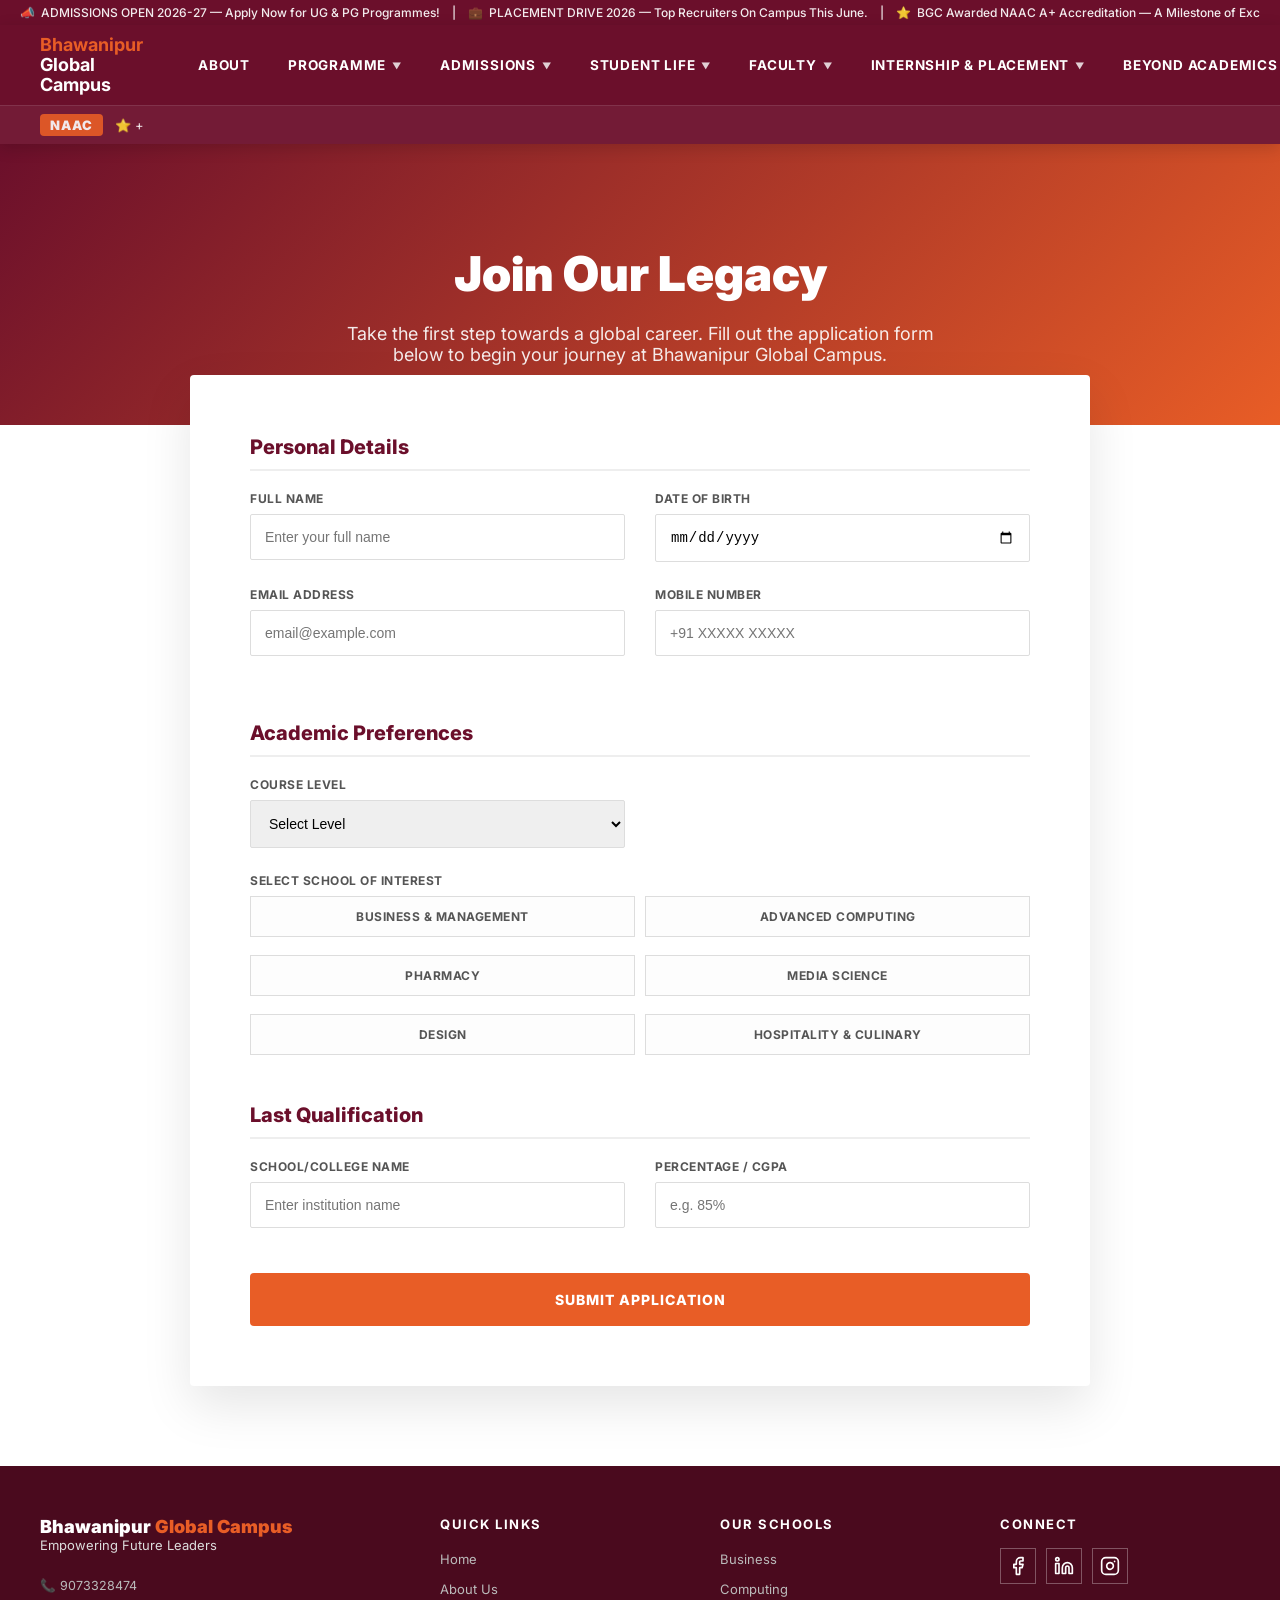
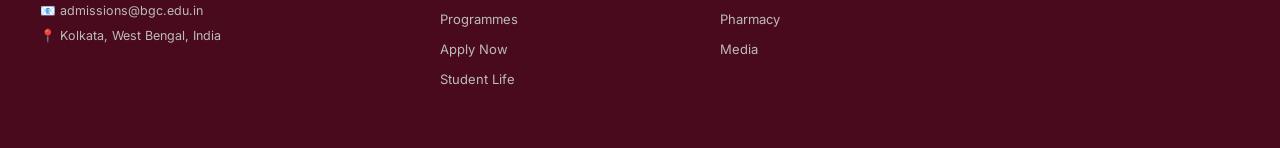
<file: apply.html>
<!DOCTYPE html>
<html lang="en">
<head>
  <meta charset="UTF-8">
  <meta name="viewport" content="width=device-width, initial-scale=1.0">
  <title>Apply Now | Bhawanipur Global Campus</title>
  <link rel="stylesheet" href="style.css">
  <link rel="preconnect" href="https://fonts.googleapis.com">
  <link rel="preconnect" href="https://fonts.gstatic.com" crossorigin>
  <link href="https://fonts.googleapis.com/css2?family=Inter:wght@400;500;600;700;800;900&display=swap" rel="stylesheet">
  
  <!-- Title Icon (Favicon) -->
  <link rel="icon" type="image/png" href="https://res.cloudinary.com/dhrjq4xgv/image/upload/v1777398471/image_ga0hpf.png" />
  
  <!-- Social Media Preview (Open Graph) -->
  <meta property="og:title" content="Bhawanipur Global Campus" />
  <meta property="og:image" content="https://res.cloudinary.com/dhrjq4xgv/image/upload/v1777398471/image_ga0hpf.png" />
  <meta property="og:type" content="website" />
  <style>
    .apply-hero {
      background: linear-gradient(135deg, var(--maroon) 0%, var(--orange) 100%);
      padding: 100px 40px 60px;
      text-align: center;
      color: #fff;
    }
    .apply-hero h1 { font-size: 48px; font-weight: 900; margin-bottom: 20px; }
    .apply-hero p { font-size: 18px; opacity: 0.9; max-width: 600px; margin: 0 auto; }

    .apply-container {
      max-width: 900px;
      margin: -50px auto 80px;
      background: #fff;
      padding: 60px;
      border-radius: 4px;
      box-shadow: 0 20px 50px rgba(0,0,0,0.1);
      position: relative;
      z-index: 10;
    }

    .form-group { margin-bottom: 25px; }
    .form-row { display: grid; grid-template-columns: 1fr 1fr; gap: 30px; }
    .form-group label { display: block; font-size: 12px; font-weight: 700; color: #555; text-transform: uppercase; margin-bottom: 8px; letter-spacing: 0.5px; }
    .form-group input, .form-group select, .form-group textarea {
      width: 100%;
      padding: 14px;
      border: 1px solid #ddd;
      border-radius: 2px;
      font-size: 14px;
      transition: border-color 0.2s;
    }
    .form-group input:focus { border-color: var(--orange); outline: none; }
    
    .submit-btn {
      width: 100%;
      padding: 18px;
      background: var(--orange);
      color: #fff;
      border: none;
      font-size: 14px;
      font-weight: 800;
      letter-spacing: 1px;
      cursor: pointer;
      transition: all 0.4s cubic-bezier(0.175, 0.885, 0.32, 1.275);
      margin-top: 20px;
      position: relative;
      overflow: hidden;
      border-radius: 4px;
    }

    /* Shimmer effect on the button */
    .submit-btn::after {
      content: '';
      position: absolute;
      top: -50%;
      left: -60%;
      width: 20%;
      height: 200%;
      background: rgba(255, 255, 255, 0.2);
      transform: rotate(30deg);
      transition: none;
    }
    .submit-btn:hover::after {
      left: 140%;
      transition: all 0.6s ease;
    }

    .submit-btn:hover {
      background: var(--orange-dark);
      transform: translateY(-3px) scale(1.02);
      box-shadow: 0 10px 20px rgba(232, 93, 38, 0.3);
    }
    .submit-btn:active {
      transform: translateY(0) scale(0.98);
    }

    /* Pulse animation when form is valid (if all required are filled) */
    #applicationForm:valid .submit-btn {
      animation: readyPulse 2s infinite;
    }

    @keyframes readyPulse {
      0% { box-shadow: 0 0 0 0 rgba(232, 93, 38, 0.4); }
      70% { box-shadow: 0 0 0 15px rgba(232, 93, 38, 0); }
      100% { box-shadow: 0 0 0 0 rgba(232, 93, 38, 0); }
    }

    .form-section-title { font-size: 20px; font-weight: 800; color: var(--maroon); margin: 40px 0 20px; border-bottom: 2px solid #eee; padding-bottom: 10px; }
    .form-section-title:first-child { margin-top: 0; }

    /* Submission Effect Styles */
    #form-submit-trigger { display: none; }
    
    .success-overlay {
      position: fixed;
      top: 0;
      left: 0;
      width: 100%;
      height: 100%;
      background: rgba(0, 0, 0, 0.9);
      backdrop-filter: blur(8px);
      z-index: 9999;
      display: none;
      align-items: center;
      justify-content: center;
      padding: 20px;
    }

    .success-modal {
      background: #fff;
      padding: 60px 40px;
      border-radius: 8px;
      text-align: center;
      max-width: 500px;
      width: 100%;
      box-shadow: 0 30px 60px rgba(0,0,0,0.5);
      transform: scale(0.8);
      opacity: 0;
      transition: all 0.5s cubic-bezier(0.175, 0.885, 0.32, 1.275);
    }

    .success-icon {
      width: 80px;
      height: 80px;
      background: #4bb543;
      color: #fff;
      border-radius: 50%;
      display: flex;
      align-items: center;
      justify-content: center;
      font-size: 40px;
      margin: 0 auto 30px;
      box-shadow: 0 10px 20px rgba(75, 181, 67, 0.3);
    }

    .success-modal h2 {
      font-size: 32px;
      font-weight: 900;
      color: var(--maroon);
      margin-bottom: 15px;
      text-transform: uppercase;
    }

    .success-modal p {
      color: #666;
      font-size: 16px;
      line-height: 1.6;
      margin-bottom: 30px;
    }

    .close-success {
      display: inline-block;
      padding: 15px 40px;
      background: var(--orange);
      color: #fff;
      text-decoration: none;
      font-weight: 800;
      border-radius: 4px;
      transition: all 0.3s;
    }

    .close-success:hover { background: var(--orange-dark); transform: translateY(-2px); }

    /* The Effect Trigger */
    #form-submit-trigger:checked ~ .success-overlay { display: flex; }
    #form-submit-trigger:checked ~ .success-overlay .success-modal { transform: scale(1); opacity: 1; }

    @media (max-width: 768px) {
      .form-row { grid-template-columns: 1fr; gap: 0; }
      .apply-container { padding: 30px; margin-top: -30px; }
      .success-modal { padding: 40px 20px; }
    }
  </style>
</head>
<body>

<!-- ===== TOP BAR ===== -->
<div class="top-bar">
  <div class="top-bar-marquee-wrap">
    <div class="top-bar-marquee">
      <span>
        &#128227;&nbsp; ADMISSIONS OPEN 2026-27 — Apply Now for UG & PG Programmes! 
        &nbsp;&nbsp;&nbsp;|&nbsp;&nbsp;&nbsp;
        &#128188;&nbsp; PLACEMENT DRIVE 2026 — Top Recruiters On Campus This June. 
        &nbsp;&nbsp;&nbsp;|&nbsp;&nbsp;&nbsp;
        &#11088;&nbsp; BGC Awarded NAAC A+ Accreditation — A Milestone of Excellence.
      </span>
    </div>
  </div>
</div>

<!-- ===== NAVBAR ===== -->
<header>
  <nav class="navbar">
    <div class="nav-logo">
      <a href="index.html" style="text-decoration:none;">
        <div class="brand-name"><span>Bhawanipur</span><br>Global Campus</div>
      </a>
    </div>
    <ul class="nav-links">
      <li><a href="about.html">ABOUT</a></li>
      <li>
        <a href="programme.html">PROGRAMME <span class="arrow">&#9660;</span></a>
        <div class="dropdown">
          <div class="dropdown-item has-sub">
            Course <span class="dl-arrow">&#8250;</span>
            <div class="dropdown-sub">
              <a href="programme.html">UG</a>
              <a href="programme.html">PG</a>
            </div>
          </div>
          <div class="dropdown-item has-sub">
            Schools <span class="dl-arrow">&#8250;</span>
            <div class="dropdown-sub wide-sub">
              <a href="programme.html">School of Business and Management</a>
              <a href="programme.html">School of Pharmacy</a>
              <a href="programme.html">School of Allied Health</a>
              <a href="programme.html">School of Media</a>
              <a href="programme.html">School of Design</a>
              <a href="programme.html">School of Hospitality</a>
              <a href="programme.html">School of Advanced Computing</a>
            </div>
          </div>
        </div>
      </li>
      <li><a href="admission.html">ADMISSIONS <span class="arrow">&#9660;</span></a></li>
      <li><a href="student-life.html">STUDENT LIFE <span class="arrow">&#9660;</span></a></li>
      <li><a href="faculty.html">FACULTY <span class="arrow">&#9660;</span></a></li>
      <li><a href="placement.html">INTERNSHIP &amp; PLACEMENT <span class="arrow">&#9660;</span></a></li>
      <li><a href="beyond-academics.html">BEYOND ACADEMICS <span class="arrow">&#9660;</span></a></li>
      <li><a href="apply.html" class="nav-apply">APPLY NOW</a></li>
    </ul>
  </nav>
  <div class="naac-bar">
    <span class="naac-badge">NAAC</span>
    <span>&#11088; +</span>
  </div>
</header>

<section class="apply-hero">
  <h1>Join Our Legacy</h1>
  <p>Take the first step towards a global career. Fill out the application form below to begin your journey at Bhawanipur Global Campus.</p>
</section>

<div class="apply-container">
  <form id="applicationForm">
    <div class="form-section-title">Personal Details</div>
    <div class="form-row">
      <div class="form-group">
        <label>Full Name</label>
        <input type="text" placeholder="Enter your full name" required>
      </div>
      <div class="form-group">
        <label>Date of Birth</label>
        <input type="date" required>
      </div>
    </div>
    <div class="form-row">
      <div class="form-group">
        <label>Email Address</label>
        <input type="email" placeholder="email@example.com" required>
      </div>
      <div class="form-group">
        <label>Mobile Number</label>
        <input type="tel" placeholder="+91 XXXXX XXXXX" required>
      </div>
    </div>

    <div class="form-section-title">Academic Preferences</div>
    <div class="form-row">
      <div class="form-group">
        <label>Course Level</label>
        <select required>
          <option value="">Select Level</option>
          <option>Undergraduate (UG)</option>
          <option>Postgraduate (PG)</option>
        </select>
      </div>
    </div>

    <!-- CSS-ONLY CONNECTED DROPDOWNS -->
    <style>
      .school-selection { display: grid; grid-template-columns: repeat(2, 1fr); gap: 10px; margin-bottom: 25px; }
      .school-option { 
        padding: 12px; 
        border: 1px solid #ddd; 
        font-size: 13px; 
        font-weight: 600; 
        text-align: center; 
        cursor: pointer; 
        transition: all 0.2s;
        background: #fdfdfd;
        display: block;
      }
      
      /* Radio states controlling Label styles */
      #school-biz:checked ~ .school-selection label[for="school-biz"],
      #school-comp:checked ~ .school-selection label[for="school-comp"],
      #school-pharm:checked ~ .school-selection label[for="school-pharm"],
      #school-media:checked ~ .school-selection label[for="school-media"],
      #school-design:checked ~ .school-selection label[for="school-design"],
      #school-hosp:checked ~ .school-selection label[for="school-hosp"] {
        background: var(--maroon); 
        color: #fff; 
        border-color: var(--maroon); 
      }

      .course-container { display: none; margin-top: 10px; }
      
      /* Radio states controlling Course Dropdown visibility */
      #school-biz:checked ~ #biz-courses,
      #school-comp:checked ~ #comp-courses,
      #school-pharm:checked ~ #pharm-courses,
      #school-media:checked ~ #media-courses,
      #school-design:checked ~ #design-courses,
      #school-hosp:checked ~ #hosp-courses { display: block; animation: fadeIn 0.3s; }

      @keyframes fadeIn { from { opacity: 0; transform: translateY(5px); } to { opacity: 1; transform: translateY(0); } }
    </style>

    <div class="form-group" style="display:block; margin-bottom:10px;">
      <label style="display: block; font-size: 12px; font-weight: 700; color: #555; text-transform: uppercase; margin-bottom: 8px;">Select School of Interest</label>
      
      <!-- Inputs moved out to be siblings of the course containers -->
      <input type="radio" name="school_choice" id="school-biz" class="school-radio" style="display:none;" required>
      <input type="radio" name="school_choice" id="school-comp" class="school-radio" style="display:none;">
      <input type="radio" name="school_choice" id="school-pharm" class="school-radio" style="display:none;">
      <input type="radio" name="school_choice" id="school-media" class="school-radio" style="display:none;">
      <input type="radio" name="school_choice" id="school-design" class="school-radio" style="display:none;">
      <input type="radio" name="school_choice" id="school-hosp" class="school-radio" style="display:none;">

      <div class="school-selection">
        <label for="school-biz" class="school-option">Business & Management</label>
        <label for="school-comp" class="school-option">Advanced Computing</label>
        <label for="school-pharm" class="school-option">Pharmacy</label>
        <label for="school-media" class="school-option">Media Science</label>
        <label for="school-design" class="school-option">Design</label>
        <label for="school-hosp" class="school-option">Hospitality & Culinary</label>
      </div>

      <!-- Course Dropdowns (Now true siblings of the radio inputs) -->
      <div id="biz-courses" class="course-container">
        <label style="display: block; font-size: 12px; font-weight: 700; color: #555; text-transform: uppercase; margin-bottom: 8px;">Select Business Course</label>
        <select name="course_biz">
          <option value="">Select Course</option>
          <option>BBA (Bachelor of Business Administration)</option>
          <option>BBA - Business Analytics</option>
          <option>BBA - Entrepreneurship</option>
          <option>MBA (Master of Business Administration)</option>
        </select>
      </div>

      <div id="comp-courses" class="course-container">
        <label style="display: block; font-size: 12px; font-weight: 700; color: #555; text-transform: uppercase; margin-bottom: 8px;">Select Computing Course</label>
        <select name="course_comp">
          <option value="">Select Course</option>
          <option>BCA (Bachelor of Computer Applications)</option>
          <option>BCA - AI & Machine Learning</option>
          <option>B.Sc. Data Science</option>
          <option>MCA (Master of Computer Applications)</option>
        </select>
      </div>

      <div id="pharm-courses" class="course-container">
        <label style="display: block; font-size: 12px; font-weight: 700; color: #555; text-transform: uppercase; margin-bottom: 8px;">Select Pharmacy Course</label>
        <select name="course_pharm">
          <option value="">Select Course</option>
          <option>Bachelor of Pharmacy (B.Pharm)</option>
          <option>Master of Pharmacy (M.Pharm)</option>
        </select>
      </div>

      <div id="media-courses" class="course-container">
        <label style="display: block; font-size: 12px; font-weight: 700; color: #555; text-transform: uppercase; margin-bottom: 8px;">Select Media Course</label>
        <select name="course_media">
          <option value="">Select Course</option>
          <option>B.Sc. Media Science</option>
          <option>M.Sc. Media Science</option>
        </select>
      </div>

      <div id="design-courses" class="course-container">
        <label style="display: block; font-size: 12px; font-weight: 700; color: #555; text-transform: uppercase; margin-bottom: 8px;">Select Design Course</label>
        <select name="course_design">
          <option value="">Select Course</option>
          <option>B.Sc. Fashion Design</option>
          <option>B.Sc. Interior Design</option>
          <option>B.Sc. Multimedia & Graphics</option>
        </select>
      </div>

      <div id="hosp-courses" class="course-container">
        <label style="display: block; font-size: 12px; font-weight: 700; color: #555; text-transform: uppercase; margin-bottom: 8px;">Select Hospitality Course</label>
        <select name="course_hosp">
          <option value="">Select Course</option>
          <option>B.Sc. Culinary Science</option>
          <option>B.Sc. Hospitality Administration</option>
        </select>
      </div>
    </div>

    <div class="form-section-title">Last Qualification</div>
    <div class="form-row">
      <div class="form-group">
        <label>School/College Name</label>
        <input type="text" placeholder="Enter institution name" required>
      </div>
      <div class="form-group">
        <label>Percentage / CGPA</label>
        <input type="text" placeholder="e.g. 85%" required>
      </div>
    </div>

    <label for="form-submit-trigger" class="submit-btn" style="display:block; text-align:center;">SUBMIT APPLICATION</label>
  </form>
</div>

<!-- Hidden Trigger for Success Modal (Moved outside to be a sibling of overlay) -->
<input type="checkbox" id="form-submit-trigger" style="display:none;">

<!-- SUCCESS MODAL OVERLAY -->
<div class="success-overlay">
  <div class="success-modal">
    <div class="success-icon">✓</div>
    <h2>Application Received!</h2>
    <p>Congratulations! Your application has been successfully submitted to Bhawanipur Global Campus. Our admissions desk will review your details and contact you within 2-3 working days.</p>
    <a href="apply.html" class="close-success">CLOSE WINDOW</a>
  </div>
</div>

<!-- ===== FOOTER ===== -->
<footer>
  <div class="footer-grid">
    <div class="footer-col">
      <div class="footer-logo">
        <div class="brand">Bhawanipur <span>Global Campus</span></div>
        <div class="sub">Empowering Future Leaders</div>
      </div>
      <div class="footer-contact" style="margin-top:20px;">
        <span>&#128222; 9073328474</span>
        <span>&#128231; admissions@bgc.edu.in</span>
        <span>&#128205; Kolkata, West Bengal, India</span>
      </div>
    </div>
    <div class="footer-col">
      <h4>Quick Links</h4>
      <ul>
        <li><a href="index.html">Home</a></li>
        <li><a href="about.html">About Us</a></li>
        <li><a href="programme.html">Programmes</a></li>
        <li><a href="apply.html">Apply Now</a></li>
        <li><a href="student-life.html">Student Life</a></li>
      </ul>
    </div>
    <div class="footer-col">
      <h4>Our Schools</h4>
      <ul>
        <li><a href="programme.html">Business</a></li>
        <li><a href="programme.html">Computing</a></li>
        <li><a href="programme.html">Pharmacy</a></li>
        <li><a href="programme.html">Media</a></li>
      </ul>
    </div>
    <div class="footer-col">
      <h4>Connect</h4>
      <div class="social-icons">
        <a href="https://www.facebook.com/bhawanipurglobalcampus" target="_blank" rel="noopener noreferrer" class="social-icon" title="Facebook">
          <svg width="20" height="20" viewBox="0 0 24 24" fill="none" stroke="currentColor" stroke-width="2" stroke-linecap="round" stroke-linejoin="round"><path d="M18 2h-3a5 5 0 0 0-5 5v3H7v4h3v8h4v-8h3l1-4h-4V7a1 1 0 0 1 1-1h3z"></path></svg>
        </a>
        <a href="https://www.linkedin.com/company/bhawanipur-global-campus" target="_blank" rel="noopener noreferrer" class="social-icon" title="LinkedIn">
          <svg width="20" height="20" viewBox="0 0 24 24" fill="none" stroke="currentColor" stroke-width="2" stroke-linecap="round" stroke-linejoin="round"><path d="M16 8a6 6 0 0 1 6 6v7h-4v-7a2 2 0 0 0-2-2 2 2 0 0 0-2 2v7h-4v-7a6 6 0 0 1 6-6z"></path><rect x="2" y="9" width="4" height="12"></rect><circle cx="4" cy="4" r="2"></circle></svg>
        </a>
        <a href="https://www.instagram.com/bgc_kolkata" target="_blank" rel="noopener noreferrer" class="social-icon" title="Instagram">
          <svg width="20" height="20" viewBox="0 0 24 24" fill="none" stroke="currentColor" stroke-width="2" stroke-linecap="round" stroke-linejoin="round"><rect x="2" y="2" width="20" height="20" rx="5" ry="5"></rect><path d="M16 11.37A4 4 0 1 1 12.63 8 4 4 0 0 1 16 11.37z"></path><line x1="17.5" y1="6.5" x2="17.51" y2="6.5"></line></svg>
        </a>
      </div>
    </div>
  </div>
</footer>

</body>
</html>
</file>
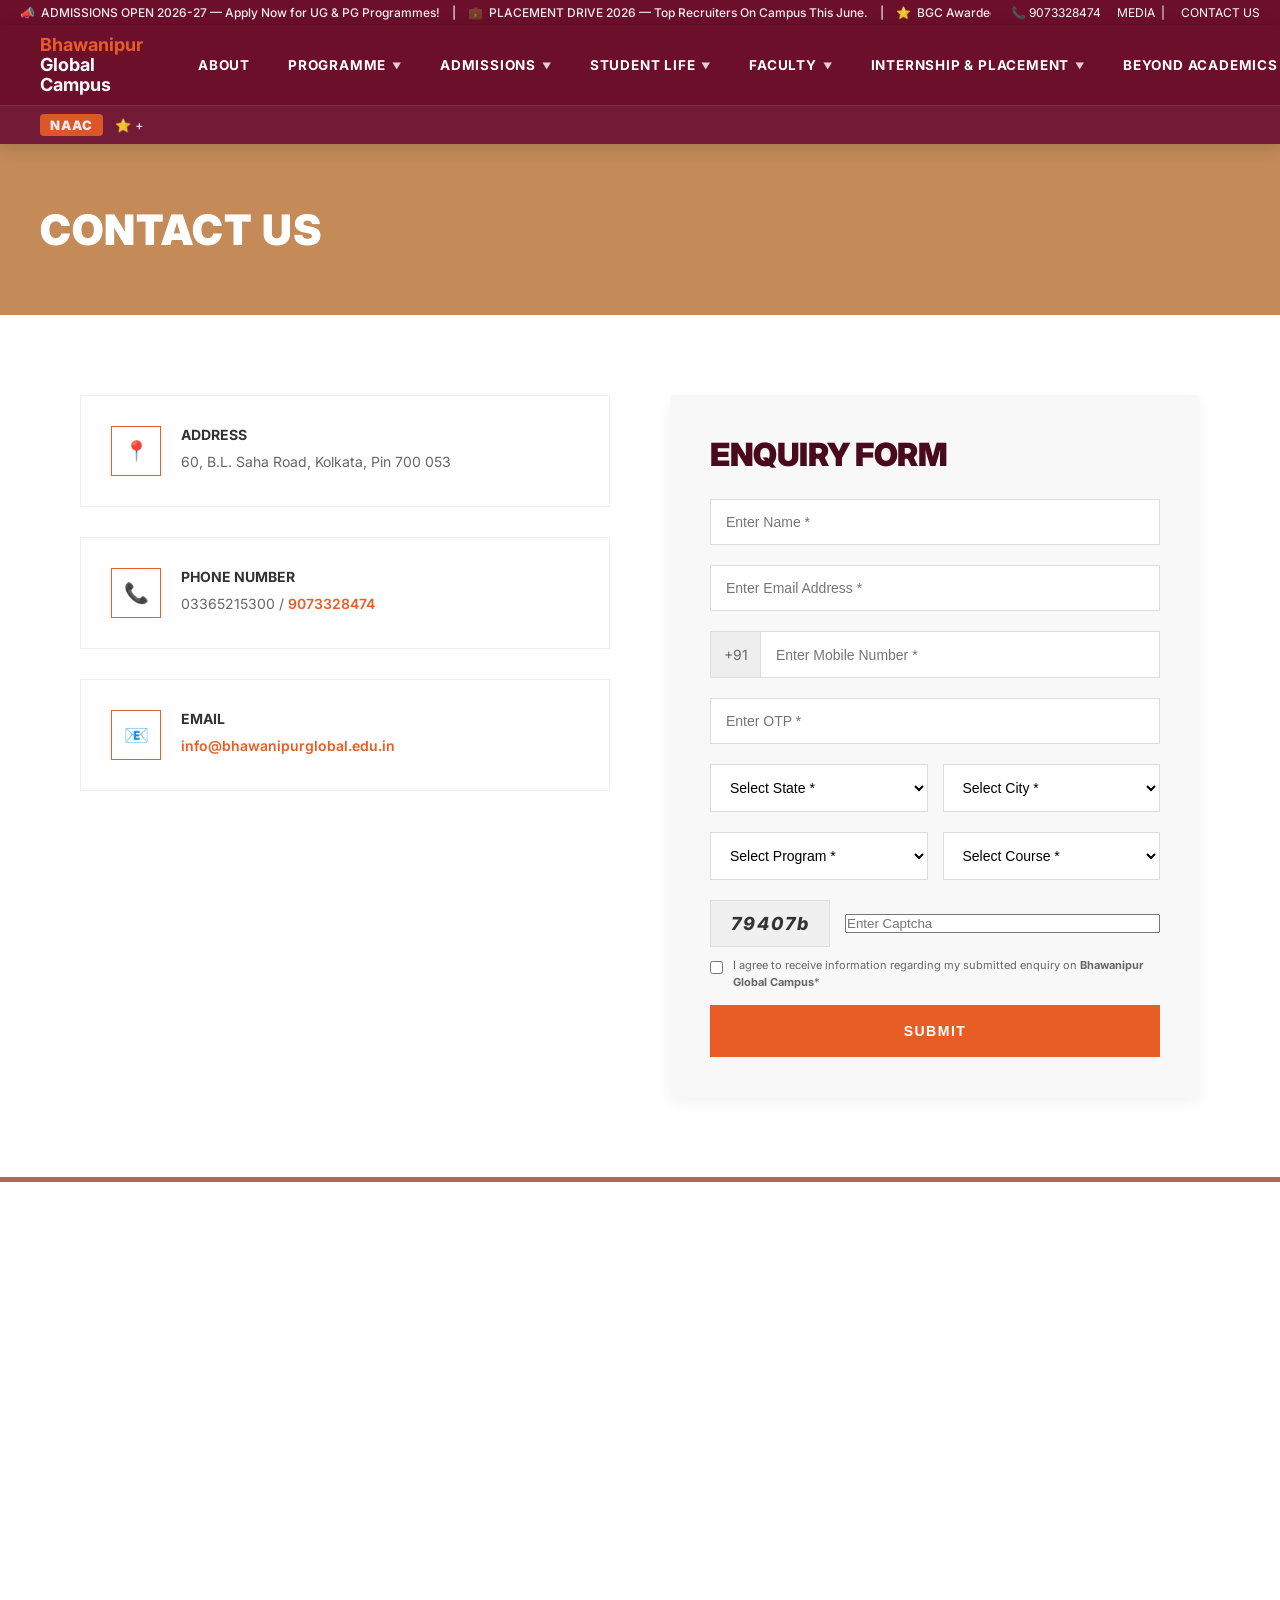
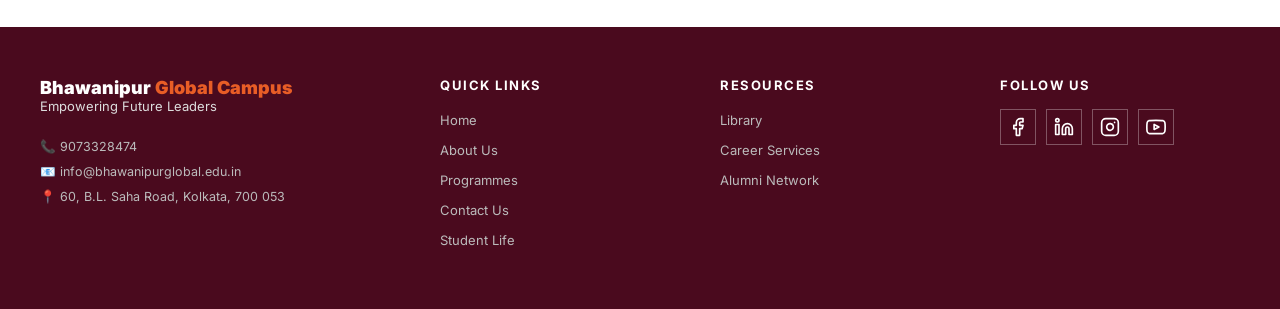
<file: contact.html>
<!DOCTYPE html>
<html lang="en">
<head>
  <meta charset="UTF-8">
  <meta name="viewport" content="width=device-width, initial-scale=1.0">
  <title>Contact Us | Bhawanipur Global Campus</title>
  <link rel="stylesheet" href="style.css">
  <link rel="preconnect" href="https://fonts.googleapis.com">
  <link rel="preconnect" href="https://fonts.gstatic.com" crossorigin>
  <link href="https://fonts.googleapis.com/css2?family=Inter:wght@400;500;600;700;800;900&display=swap" rel="stylesheet">
  
  <!-- Title Icon (Favicon) -->
  <link rel="icon" type="image/png" href="https://res.cloudinary.com/dhrjq4xgv/image/upload/v1777398471/image_ga0hpf.png" />
  
  <!-- Social Media Preview (Open Graph) -->
  <meta property="og:title" content="Contact Us | Bhawanipur Global Campus" />
  <meta property="og:image" content="https://res.cloudinary.com/dhrjq4xgv/image/upload/v1777398471/image_ga0hpf.png" />
  <meta property="og:type" content="website" />

  <style>
    .contact-hero {
      background: #c48b58; /* Tan color from screenshot */
      padding: 60px 40px;
      color: #fff;
    }
    .contact-hero h1 {
      font-size: 42px;
      font-weight: 900;
      text-transform: uppercase;
      letter-spacing: 1px;
    }

    .contact-section {
      padding: 80px 40px;
      background: #fff;
      display: grid;
      grid-template-columns: 1fr 1fr;
      gap: 60px;
      max-width: 1200px;
      margin: 0 auto;
    }

    /* Left Side: Info Cards */
    .contact-info-wrap { display: flex; flex-direction: column; gap: 30px; }
    .info-card {
      display: flex;
      gap: 20px;
      padding: 30px;
      border: 1px solid #eee;
      transition: all 0.3s;
    }
    .info-card:hover { box-shadow: 0 10px 30px rgba(0,0,0,0.05); transform: translateY(-5px); }
    .info-icon {
      width: 50px;
      height: 50px;
      border: 1.5px solid var(--orange);
      display: flex;
      align-items: center;
      justify-content: center;
      color: var(--orange);
      font-size: 20px;
      flex-shrink: 0;
    }
    .info-text h4 { font-size: 14px; font-weight: 700; color: #333; margin-bottom: 8px; text-transform: uppercase; }
    .info-text p { font-size: 14px; color: #666; line-height: 1.6; }
    .info-text a { color: var(--orange); font-weight: 600; }

    /* Right Side: Enquiry Form */
    .enquiry-form-container {
      background: #f8f8f8;
      padding: 40px;
      border-radius: 4px;
      box-shadow: 0 5px 15px rgba(0,0,0,0.05);
    }
    .enquiry-form-container h2 {
      font-size: 32px;
      font-weight: 900;
      color: var(--dark-maroon);
      margin-bottom: 25px;
      text-transform: uppercase;
      letter-spacing: -0.5px;
    }
    .form-group { margin-bottom: 20px; }
    .form-group input, .form-group select {
      width: 100%;
      padding: 14px 15px;
      border: 1px solid #ddd;
      font-size: 14px;
      outline: none;
      background: #fff;
      transition: border-color 0.3s;
    }
    .form-group input:focus, .form-group select:focus {
      border-color: var(--orange);
    }
    .form-row { display: flex; gap: 15px; margin-bottom: 20px; }
    .form-row .form-group { flex: 1; margin-bottom: 0; }
    
    .mobile-row { display: flex; gap: 0; border: 1px solid #ddd; background: #fff; }
    .mobile-prefix { 
      padding: 14px 10px; 
      background: #eee; 
      font-size: 14px; 
      color: #666; 
      border-right: 1px solid #ddd;
      width: 50px;
      text-align: center;
    }
    .mobile-row input { border: none !important; }

    .captcha-wrap { display: grid; grid-template-columns: 120px 1fr; gap: 15px; align-items: center; }
    .captcha-img { 
      background: #f0f0f0; 
      padding: 12px; 
      font-weight: 800; 
      letter-spacing: 2px; 
      font-style: italic; 
      color: #333; 
      border: 1px solid #ddd; 
      text-align: center;
      font-size: 18px;
    }
    
    .agreement-wrap { display: flex; gap: 10px; align-items: flex-start; margin-top: 10px; }
    .agreement-wrap input { width: auto; margin-top: 4px; flex-shrink: 0; }
    .agreement-wrap p { font-size: 11px; color: #666; line-height: 1.5; margin: 0; }

    .submit-btn {
      width: 100%;
      padding: 18px;
      background: var(--orange);
      color: #fff;
      border: none;
      font-size: 14px;
      font-weight: 900;
      text-transform: uppercase;
      letter-spacing: 1.5px;
      cursor: pointer;
      margin-top: 15px;
      transition: all 0.3s;
    }
    .submit-btn:hover { background: var(--orange-dark); transform: translateY(-2px); box-shadow: 0 5px 15px rgba(232, 93, 38, 0.3); }

    /* Map Section */
    .map-section { width: 100%; height: 450px; filter: grayscale(0.5); border-top: 5px solid var(--orange); }
    .map-section iframe { width: 100%; height: 100%; border: none; }

    @media (max-width: 992px) {
      .contact-section { grid-template-columns: 1fr; gap: 40px; }
    }
  </style>
</head>
<body>

<!-- ===== TOP BAR ===== -->
<div class="top-bar">
  <div class="top-bar-marquee-wrap">
    <div class="top-bar-marquee">
      <span>
        &#128227;&nbsp; ADMISSIONS OPEN 2026-27 — Apply Now for UG & PG Programmes! 
        &nbsp;&nbsp;&nbsp;|&nbsp;&nbsp;&nbsp;
        &#128188;&nbsp; PLACEMENT DRIVE 2026 — Top Recruiters On Campus This June. 
        &nbsp;&nbsp;&nbsp;|&nbsp;&nbsp;&nbsp;
        &#11088;&nbsp; BGC Awarded NAAC A+ Accreditation — A Milestone of Excellence.
      </span>
    </div>
  </div>
  <div class="top-bar-right">
    &#128222; 9073328474
    <a href="#">MEDIA</a>
    <span>|</span>
    <a href="contact.html">CONTACT US</a>
  </div>
</div>

<!-- ===== NAVBAR ===== -->
<header>
  <nav class="navbar">
    <div class="nav-logo">
      <a href="index.html" style="text-decoration:none;">
        <div class="brand-name"><span>Bhawanipur</span><br>Global Campus</div>
      </a>
    </div>
    <ul class="nav-links">
      <li><a href="about.html">ABOUT</a></li>
      <li>
        <a href="programme.html">PROGRAMME <span class="arrow">&#9660;</span></a>
        <div class="dropdown">
          <div class="dropdown-item has-sub">
            Course <span class="dl-arrow">&#8250;</span>
            <div class="dropdown-sub">
              <a href="programme.html">UG</a>
              <a href="programme.html">PG</a>
            </div>
          </div>
          <div class="dropdown-item has-sub">
            Schools <span class="dl-arrow">&#8250;</span>
            <div class="dropdown-sub wide-sub">
              <a href="programme.html">School of Business and Management</a>
              <a href="programme.html">School of Pharmacy</a>
              <a href="programme.html">School of Allied Health</a>
              <a href="programme.html">School of Media</a>
              <a href="programme.html">School of Design</a>
              <a href="programme.html">School of Hospitality</a>
              <a href="programme.html">School of Advanced Computing</a>
            </div>
          </div>
        </div>
      </li>
      <li><a href="admission.html">ADMISSIONS <span class="arrow">&#9660;</span></a></li>
      <li><a href="student-life.html">STUDENT LIFE <span class="arrow">&#9660;</span></a></li>
      <li><a href="faculty.html">FACULTY <span class="arrow">&#9660;</span></a></li>
      <li><a href="placement.html">INTERNSHIP &amp; PLACEMENT <span class="arrow">&#9660;</span></a></li>
      <li><a href="beyond-academics.html">BEYOND ACADEMICS <span class="arrow">&#9660;</span></a></li>
      <li><a href="apply.html" class="nav-apply">APPLY NOW</a></li>
    </ul>
  </nav>
  <div class="naac-bar">
    <span class="naac-badge">NAAC</span>
    <span>&#11088; +</span>
  </div>
</header>

<section class="contact-hero">
  <h1>CONTACT US</h1>
</section>

<section class="contact-section">
  <!-- Left Side -->
  <div class="contact-info-wrap">
    <div class="info-card">
      <div class="info-icon">&#128205;</div>
      <div class="info-text">
        <h4>Address</h4>
        <p>60, B.L. Saha Road, Kolkata, Pin 700 053</p>
      </div>
    </div>
    <div class="info-card">
      <div class="info-icon">&#128222;</div>
      <div class="info-text">
        <h4>Phone Number</h4>
        <p>03365215300 / <a href="tel:9073328474">9073328474</a></p>
      </div>
    </div>
    <div class="info-card">
      <div class="info-icon">&#128231;</div>
      <div class="info-text">
        <h4>Email</h4>
        <p><a href="mailto:info@bhawanipurglobal.edu.in">info@bhawanipurglobal.edu.in</a></p>
      </div>
    </div>
  </div>

  <!-- Right Side -->
  <div class="enquiry-form-container">
    <h2>ENQUIRY FORM</h2>
    <form>
      <div class="form-group">
        <input type="text" placeholder="Enter Name *" required>
      </div>
      <div class="form-group">
        <input type="email" placeholder="Enter Email Address *" required>
      </div>
      
      <div class="form-group mobile-row">
        <div class="mobile-prefix">+91</div>
        <input type="tel" placeholder="Enter Mobile Number *" required style="flex: 1;">
      </div>

      <div class="form-group">
        <input type="text" placeholder="Enter OTP *">
      </div>
      
      <div class="form-row">
        <div class="form-group">
          <select required>
            <option value="">Select State *</option>
            <option>West Bengal</option>
            <option>Delhi</option>
            <option>Maharashtra</option>
          </select>
        </div>
        <div class="form-group">
          <select required>
            <option value="">Select City *</option>
            <option>Kolkata</option>
            <option>Mumbai</option>
            <option>Pune</option>
          </select>
        </div>
      </div>
      
      <div class="form-row">
        <div class="form-group">
          <select required>
            <option value="">Select Program *</option>
            <option>Undergraduate</option>
            <option>Postgraduate</option>
          </select>
        </div>
        <div class="form-group">
          <select required>
            <option value="">Select Course *</option>
            <option>BBA</option>
            <option>MBA</option>
            <option>BCA</option>
          </select>
        </div>
      </div>

      <div class="captcha-wrap">
        <div class="captcha-img">79407b</div>
        <input type="text" placeholder="Enter Captcha" required>
      </div>

      <div class="agreement-wrap">
        <input type="checkbox" id="agree" required>
        <p>I agree to receive information regarding my submitted enquiry on <b>Bhawanipur Global Campus</b>*</p>
      </div>

      <button type="submit" class="submit-btn">SUBMIT</button>
    </form>
  </div>
</section>

<!-- Map Section -->
<section class="map-section">
  <iframe src="https://www.google.com/maps/embed?pb=!1m18!1m12!1m3!1d3686.082181775!2d88.3371!3d22.502!2m3!1f0!2f0!3f0!3m2!1i1024!2i768!4f13.1!3m3!1m2!1s0x0%3A0x0!2zMjLCsDMwJzA3LjIiTiA4OMKwMjAnMTMuNiJF!5e0!3m2!1sen!2sin!4v1620000000000!5m2!1sen!2sin" allowfullscreen="" loading="lazy"></iframe>
</section>

<!-- ===== FOOTER ===== -->
<footer>
  <div class="footer-grid">
    <div class="footer-col">
      <div class="footer-logo">
        <div class="brand">Bhawanipur <span>Global Campus</span></div>
        <div class="sub">Empowering Future Leaders</div>
      </div>
      <div class="footer-contact" style="margin-top:20px;">
        <span>&#128222; 9073328474</span>
        <span>&#128231; info@bhawanipurglobal.edu.in</span>
        <span>&#128205; 60, B.L. Saha Road, Kolkata, 700 053</span>
      </div>
    </div>
    <div class="footer-col">
      <h4>Quick Links</h4>
      <ul>
        <li><a href="index.html">Home</a></li>
        <li><a href="about.html">About Us</a></li>
        <li><a href="programme.html">Programmes</a></li>
        <li><a href="contact.html">Contact Us</a></li>
        <li><a href="student-life.html">Student Life</a></li>
      </ul>
    </div>
    <div class="footer-col">
      <h4>Resources</h4>
      <ul>
        <li><a href="#">Library</a></li>
        <li><a href="#">Career Services</a></li>
        <li><a href="#">Alumni Network</a></li>
      </ul>
    </div>
    <div class="footer-col">
      <h4>Follow Us</h4>
      <div class="social-icons">
        <a href="https://www.facebook.com/bhawanipurglobalcampus" target="_blank" rel="noopener noreferrer" class="social-icon" title="Facebook">
          <svg width="20" height="20" viewBox="0 0 24 24" fill="none" stroke="currentColor" stroke-width="2" stroke-linecap="round" stroke-linejoin="round"><path d="M18 2h-3a5 5 0 0 0-5 5v3H7v4h3v8h4v-8h3l1-4h-4V7a1 1 0 0 1 1-1h3z"></path></svg>
        </a>
        <a href="https://www.linkedin.com/company/bhawanipur-global-campus" target="_blank" rel="noopener noreferrer" class="social-icon" title="LinkedIn">
          <svg width="20" height="20" viewBox="0 0 24 24" fill="none" stroke="currentColor" stroke-width="2" stroke-linecap="round" stroke-linejoin="round"><path d="M16 8a6 6 0 0 1 6 6v7h-4v-7a2 2 0 0 0-2-2 2 2 0 0 0-2 2v7h-4v-7a6 6 0 0 1 6-6z"></path><rect x="2" y="9" width="4" height="12"></rect><circle cx="4" cy="4" r="2"></circle></svg>
        </a>
        <a href="https://www.instagram.com/bgc_kolkata" target="_blank" rel="noopener noreferrer" class="social-icon" title="Instagram">
          <svg width="20" height="20" viewBox="0 0 24 24" fill="none" stroke="currentColor" stroke-width="2" stroke-linecap="round" stroke-linejoin="round"><rect x="2" y="2" width="20" height="20" rx="5" ry="5"></rect><path d="M16 11.37A4 4 0 1 1 12.63 8 4 4 0 0 1 16 11.37z"></path><line x1="17.5" y1="6.5" x2="17.51" y2="6.5"></line></svg>
        </a>
        <a href="https://www.youtube.com/@bhawanipurglobalcampus" target="_blank" rel="noopener noreferrer" class="social-icon" title="YouTube">
          <svg width="20" height="20" viewBox="0 0 24 24" fill="none" stroke="currentColor" stroke-width="2" stroke-linecap="round" stroke-linejoin="round"><path d="M22.54 6.42a2.78 2.78 0 0 0-1.94-2C18.88 4 12 4 12 4s-6.88 0-8.6.42a2.78 2.78 0 0 0-1.94 2C1 8.14 1 12 1 12s0 3.86.42 5.58a2.78 2.78 0 0 0 1.94 2c1.72.42 8.6.42 8.6.42s6.88 0 8.6-.42a2.78 2.78 0 0 0 1.94-2C23 15.86 23 12 23 12s0-3.86-.42-5.58z"></path><polygon points="9.75 15.02 15.5 12 9.75 8.98 9.75 15.02"></polygon></svg>
        </a>
      </div>
    </div>
  </div>
</footer>

</body>
</html>
</file>
<file: style.css>
/* ===== RESET & BASE ===== */
*, *::before, *::after { margin: 0; padding: 0; box-sizing: border-box; }
html { scroll-behavior: smooth; }
body { font-family: 'Inter', 'Segoe UI', sans-serif; color: #222; background: #fff; }
a { text-decoration: none; color: inherit; }
img { max-width: 100%; display: block; }
ul { list-style: none; }

/* ===== COLORS ===== */
:root {
  --maroon: #6b0f2b;
  --dark-maroon: #4a0a1e;
  --orange: #e85d26;
  --orange-dark: #c94d1e;
  --light-bg: #f8f5f0;
  --grey-bg: #f2f2f2;
  --text-dark: #1a1a1a;
  --text-muted: #555;
  --white: #fff;
}

/* ===== TOP BAR ===== */
@keyframes marquee-scroll {
  0%   { transform: translateX(0); }
  100% { transform: translateX(-50%); }
}

.top-bar {
  background: var(--maroon);
  color: #fff;
  font-size: 12px;
  padding: 5px 20px;
  display: flex;
  align-items: center;
  gap: 20px;
  overflow: hidden;
}

/* Scrolling ticker wrapper — takes up all remaining space */
.top-bar-marquee-wrap {
  flex: 1;
  overflow: hidden;
  white-space: nowrap;
  position: relative;
}
.top-bar-marquee {
  display: inline-block;
  animation: marquee-scroll 45s linear infinite;
  white-space: nowrap;
}
.top-bar-marquee:hover { animation-play-state: paused; }
.top-bar-marquee span { font-weight: 500; opacity: 0.92; }

/* Fixed right side */
.top-bar-right {
  display: flex;
  align-items: center;
  gap: 6px;
  white-space: nowrap;
  flex-shrink: 0;
  font-size: 12px;
}
.top-bar-right a { color: #fff; margin-left: 10px; }
.top-bar-right a:hover { text-decoration: underline; }

/* ===== NAVBAR ===== */
.navbar {
  background: var(--maroon);
  padding: 0 40px;
  display: flex;
  align-items: center;
  min-height: 80px;
}
header {
  position: sticky;
  top: 0;
  z-index: 1000;
  background: var(--maroon);
  box-shadow: 0 4px 15px rgba(0,0,0,0.15);
}
.nav-logo { margin-right: 40px; }
.nav-logo .brand-name { color: #fff; font-size: 18px; font-weight: 700; line-height: 1.1; }
.nav-logo .brand-name span { color: var(--orange); }
.nav-logo .brand-sub { color: #ddd; font-size: 14px; }
.nav-links { display: flex; align-items: center; gap: 8px; flex: 1; }
.nav-links li { position: relative; }
.nav-links li > a {
  color: #fff;
  font-size: 13.5px; /* Slightly larger text */
  font-weight: 700; /* Bolder text */
  padding: 25px 15px;
  display: flex;
  align-items: center;
  gap: 6px;
  letter-spacing: 0.8px;
  transition: background 0.2s;
  white-space: nowrap;
}
.nav-links li > a:hover { background: rgba(255,255,255,0.1); }
.nav-links li > a .arrow { font-size: 9px; opacity: 0.8; }
.nav-apply {
  background: var(--orange);
  color: #fff !important;
  padding: 10px 20px !important;
  font-weight: 700;
  letter-spacing: 1px;
  transition: background 0.2s !important;
}
.nav-apply:hover { background: var(--orange-dark) !important; }
.naac-bar {
  background: rgba(255,255,255,0.05);
  border-top: 1px solid rgba(255,255,255,0.1);
  padding: 8px 40px;
  display: flex;
  align-items: center;
  gap: 12px;
}
.naac-badge {
  background: var(--orange);
  color: #fff;
  font-size: 11px;
  font-weight: 900;
  padding: 3px 10px;
  border-radius: 4px;
  letter-spacing: 1px;
}
.naac-bar span { color: #fff; font-size: 13px; opacity: 0.9; }

/* ===== DROPDOWN MENU ===== */
.nav-links li:hover > .dropdown { display: block; }
.dropdown {
  display: none;
  position: absolute;
  top: 100%;
  left: 0;
  z-index: 2000;
  background: #fff;
  box-shadow: 0 8px 32px rgba(0,0,0,0.18);
  min-width: 180px;
  border-top: 3px solid var(--orange);
}

.dropdown-item {
  display: flex;
  justify-content: space-between;
  align-items: center;
  padding: 14px 18px;
  font-size: 13.5px;
  color: #1a1a1a;
  cursor: pointer;
  border-bottom: 1px solid #f0f0f0;
  transition: color 0.15s, background 0.15s;
  position: relative;
  z-index: 10;
}
.dropdown-item:hover {
  background: #fdf4f0;
}
.dropdown-item .dl-arrow { color: var(--orange); font-size: 14px; }

/* Submenus (Schools & Course) */
.dropdown-item.has-sub:hover .dropdown-sub { display: block; }
.dropdown-sub {
  display: none;
  position: absolute;
  top: -3px;
  left: 100%;
  background: #fff;
  min-width: 180px;
  box-shadow: 4px 4px 12px rgba(0,0,0,0.1);
  border-top: 3px solid var(--orange);
  z-index: 100;
}
.dropdown-sub.wide-sub {
  min-width: 340px;
}
.dropdown-sub a {
  display: flex;
  justify-content: space-between;
  align-items: center;
  padding: 14px 18px;
  font-size: 13.5px;
  color: #1a1a1a;
  border-bottom: 1px solid #f0f0f0;
  transition: color 0.15s, background 0.15s;
}
.dropdown-sub a:hover {
  color: var(--orange);
  background: #fdf4f0;
}
.dropdown-sub a .dr-arrow { color: var(--orange); font-size: 14px; }

/* ===== HERO ===== */
.hero {
  position: relative;
  width: 100%;
  height: 520px;
  overflow: hidden;
  background: #111;
}
.hero > img {
  width: 100%;
  height: 100%;
  object-fit: cover;
  opacity: 0.8;
}
.hero-overlay {
  position: absolute;
  inset: 0;
  background: linear-gradient(to right, rgba(0,0,0,0.55) 40%, transparent 80%);
}
/* Bottom container stacks: button row, then tagline+actions row */
.hero-bottom {
  position: absolute;
  bottom: 0;
  left: 0;
  right: 0;
  display: flex;
  flex-direction: column;
  align-items: flex-start;
}
.hero-bottom-top {
  padding: 0 0 12px 40px;
}
.hero-btn {
  background: var(--orange);
  color: #fff;
  padding: 14px 28px;
  font-size: 13px;
  font-weight: 700;
  letter-spacing: 1.5px;
  display: inline-flex;
  align-items: center;
  gap: 10px;
  transition: background 0.2s;
}
.hero-btn:hover { background: var(--orange-dark); }
/* Bottom bar: tagline left, action buttons right */
.hero-bottom-bar {
  width: 100%;
  display: flex;
  justify-content: space-between;
  align-items: stretch;
}
.hero-tagline {
  background: rgba(255,255,255,0.93);
  padding: 14px 20px;
  max-width: 340px;
  font-size: 13px;
  color: var(--text-dark);
  display: flex;
  align-items: center;
  gap: 12px;
  line-height: 1.5;
}
.seal-circle {
  width: 44px;
  height: 44px;
  min-width: 44px;
  border-radius: 50%;
  background: var(--dark-maroon);
  color: #fff;
  display: flex;
  align-items: center;
  justify-content: center;
  font-size: 22px;
}
.hero-actions { display: flex; margin-left: auto; }
.hero-action-btn {
  padding: 14px 26px;
  font-size: 13px;
  font-weight: 700;
  letter-spacing: 1px;
  display: flex;
  align-items: center;
  gap: 10px;
  cursor: pointer;
  border: none;
  text-decoration: none;
}
.hero-action-btn.apply { background: var(--orange); color: #fff; }
.hero-action-btn.enquire { background: var(--dark-maroon); color: #fff; }

/* ===== ABOUT SECTION ===== */
.about-section {
  padding: 60px 40px;
  display: flex;
  gap: 40px;
  align-items: flex-start;
  max-width: 1200px;
  margin: 0 auto;
}
.about-images {
  display: grid;
  grid-template-columns: 1fr 1fr;
  gap: 8px;
  min-width: 320px;
  max-width: 380px;
  position: relative;
}
.about-images img {
  width: 100%;
  height: 160px;
  object-fit: cover;
}
.about-images .b-badge {
  position: absolute;
  top: 50%;
  left: 50%;
  transform: translate(-50%, -50%);
  background: var(--maroon);
  color: #fff;
  font-size: 36px;
  font-weight: 900;
  width: 64px;
  height: 64px;
  display: flex;
  align-items: center;
  justify-content: center;
  border: 3px solid #fff;
}
.about-content { flex: 1; }
.about-content h2 {
  font-size: 26px;
  font-weight: 900;
  text-transform: uppercase;
  margin-bottom: 6px;
  color: var(--text-dark);
}
.about-content .sub-tag {
  font-size: 13px;
  font-style: italic;
  color: var(--text-muted);
  margin-bottom: 14px;
}
.about-content p {
  font-size: 13.5px;
  color: var(--text-muted);
  line-height: 1.7;
  margin-bottom: 12px;
}
.about-content p span { color: var(--orange); }
.know-more-btn {
  display: inline-flex;
  align-items: center;
  gap: 10px;
  border: 2px solid var(--orange);
  color: var(--orange);
  padding: 9px 20px;
  font-size: 13px;
  font-weight: 700;
  letter-spacing: 1px;
  margin-top: 10px;
  transition: all 0.2s;
}
.know-more-btn:hover { background: var(--orange); color: #fff; }
.about-stats {
  display: flex;
  flex-direction: column;
  gap: 18px;
  min-width: 130px;
  padding-left: 20px;
  border-left: 2px solid #eee;
}
.stat-item .stat-num {
  font-size: 32px;
  font-weight: 900;
  color: var(--orange);
  line-height: 1;
}
.stat-item .stat-label {
  font-size: 11px;
  color: var(--text-muted);
  text-transform: uppercase;
  letter-spacing: 0.5px;
  margin-top: 2px;
}

/* ===== FUTURE OF LEARNING ===== */
.future-section {
  background: var(--dark-maroon);
  padding: 60px 40px;
  display: flex;
  gap: 50px;
  align-items: flex-start;
}
.future-left { flex: 1; }
.future-left h2 {
  font-size: 28px;
  font-weight: 900;
  color: #fff;
  text-transform: uppercase;
  margin-bottom: 20px;
}
.future-left img {
  width: 100%;
  max-width: 420px;
  height: 280px;
  object-fit: cover;
}
.future-right { flex: 1; }
.future-right .intro-text {
  color: #ccc;
  font-size: 13px;
  line-height: 1.6;
  margin-bottom: 24px;
}
.future-item {
  border-top: 1px solid rgba(255,255,255,0.15);
  padding: 16px 0;
  display: flex;
  justify-content: space-between;
  align-items: center;
  cursor: pointer;
}
.future-item.active { background: rgba(255,255,255,0.05); padding: 16px 14px; }
.future-item h3 { color: #fff; font-size: 15px; font-weight: 600; }
.future-item p { color: #bbb; font-size: 12.5px; line-height: 1.6; margin-top: 8px; }
.future-item .arrow-icon { color: var(--orange); font-size: 20px; flex-shrink: 0; margin-left: 16px; }

/* ===== PROGRAMMES ===== */
.programmes-section { padding: 60px 40px; }
.section-header { display: flex; justify-content: space-between; align-items: flex-start; margin-bottom: 28px; }
.section-header h2 {
  font-size: 26px;
  font-weight: 900;
  text-transform: uppercase;
  color: var(--text-dark);
}
.section-header p { font-size: 13px; color: var(--text-muted); max-width: 420px; line-height: 1.6; }
.prog-tabs { display: flex; gap: 0; border-bottom: 2px solid #eee; margin-bottom: 24px; overflow-x: auto; }
.prog-tab {
  padding: 10px 16px;
  font-size: 12px;
  font-weight: 600;
  color: var(--text-muted);
  border-bottom: 2px solid transparent;
  cursor: pointer;
  white-space: nowrap;
  display: flex;
  align-items: center;
  gap: 5px;
}
.prog-tab.active { color: var(--orange); border-bottom-color: var(--orange); }
.prog-tab .dot { width: 6px; height: 6px; border-radius: 50%; background: currentColor; }
.prog-grid { display: grid; grid-template-columns: repeat(4, 1fr); gap: 16px; }
.prog-card { position: relative; overflow: hidden; background: #f0f0f0; }
.prog-card img { width: 100%; height: 200px; object-fit: cover; display: block; }
.prog-card .prog-label {
  position: absolute;
  bottom: 0;
  left: 0;
  right: 0;
  background: rgba(0,0,0,0.7);
  color: #fff;
  padding: 14px 12px;
  font-size: 13px;
  font-weight: 600;
}
.prog-card.orange-card {
  background: var(--orange);
  display: flex;
  flex-direction: column;
  align-items: center;
  justify-content: center;
  padding: 20px;
  min-height: 200px;
}
.prog-card.orange-card p { color: #fff; font-size: 12px; opacity: 0.9; margin-bottom: 8px; }
.prog-card .arrow-btn {
  position: absolute;
  bottom: 14px;
  right: 14px;
  background: var(--orange);
  color: #fff;
  width: 30px;
  height: 30px;
  display: flex;
  align-items: center;
  justify-content: center;
  font-size: 16px;
}

/* ===== PLACEMENTS ===== */
.placements-section { background: var(--dark-maroon); padding: 60px 40px; }
.placements-section h2 {
  font-size: 26px;
  font-weight: 900;
  color: #fff;
  text-transform: uppercase;
  margin-bottom: 8px;
}
.placements-section .sub-p { color: #ccc; font-size: 13px; line-height: 1.6; max-width: 400px; margin-bottom: 24px; }
.recruiter-label { color: var(--orange); font-size: 11px; font-weight: 700; letter-spacing: 1.5px; text-transform: uppercase; margin-bottom: 12px; }
.recruiters-logos { display: flex; gap: 10px; flex-wrap: wrap; margin-bottom: 30px; }
.recruiter-logo {
  background: #fff;
  padding: 6px 14px;
  border-radius: 3px;
  font-size: 12px;
  font-weight: 700;
  color: var(--text-dark);
  display: flex;
  align-items: center;
}
.placements-layout { display: flex; gap: 20px; }
.placements-info { flex: 1; }
.placements-cards { display: flex; gap: 16px; }
.placement-card { position: relative; overflow: hidden; }
.placement-card img { width: 220px; height: 280px; object-fit: cover; }
.placement-card .card-info {
  position: absolute;
  bottom: 0;
  left: 0;
  right: 0;
  background: rgba(0,0,0,0.75);
  padding: 14px;
}
.placement-card .student-name { color: #fff; font-size: 15px; font-weight: 700; }
.placement-card .student-prog { color: #ccc; font-size: 12px; margin-top: 2px; }
.placement-card .company-logo { margin-top: 8px; }
.placement-card .company-logo span {
  color: var(--orange);
  font-size: 13px;
  font-weight: 700;
  letter-spacing: 1px;
}
.placement-card .arrow-btn {
  position: absolute;
  top: 14px;
  right: 14px;
  background: var(--orange);
  color: #fff;
  width: 30px;
  height: 30px;
  display: flex;
  align-items: center;
  justify-content: center;
}

/* ===== FACULTY ===== */
.faculty-section { 
  background: var(--orange); 
  background-image: linear-gradient(30deg, rgba(255,255,255,0.05) 12%, transparent 12.5%, transparent 87%, rgba(255,255,255,0.05) 87.5%, rgba(255,255,255,0.05)),
                    linear-gradient(150deg, rgba(255,255,255,0.05) 12%, transparent 12.5%, transparent 87%, rgba(255,255,255,0.05) 87.5%, rgba(255,255,255,0.05)),
                    linear-gradient(30deg, rgba(255,255,255,0.05) 12%, transparent 12.5%, transparent 87%, rgba(255,255,255,0.05) 87.5%, rgba(255,255,255,0.05)),
                    linear-gradient(150deg, rgba(255,255,255,0.05) 12%, transparent 12.5%, transparent 87%, rgba(255,255,255,0.05) 87.5%, rgba(255,255,255,0.05)),
                    linear-gradient(60deg, rgba(255,255,255,0.05) 25%, transparent 25.5%, transparent 75%, rgba(255,255,255,0.05) 75%, rgba(255,255,255,0.05)),
                    linear-gradient(60deg, rgba(255,255,255,0.05) 25%, transparent 25.5%, transparent 75%, rgba(255,255,255,0.05) 75%, rgba(255,255,255,0.05));
  background-size: 80px 140px;
  padding: 60px 40px; 
}

.faculty-section h2 {
  font-size: 26px;
  font-weight: 900;
  color: #fff;
  text-transform: uppercase;
  margin-bottom: 25px;
  letter-spacing: 1px;
}

.faculty-tabs { 
  display: flex; 
  gap: 20px; 
  margin-bottom: 30px; 
  overflow-x: auto; 
  padding-bottom: 5px;
}

.faculty-tab {
  padding: 10px 0;
  font-size: 12px;
  font-weight: 700;
  color: rgba(255,255,255,0.6);
  border-bottom: 3px solid transparent;
  cursor: pointer;
  white-space: nowrap;
  text-transform: uppercase;
  letter-spacing: 0.5px;
  transition: all 0.3s;
}

.faculty-tab.active { 
  color: #fff; 
  border-bottom-color: #fff; 
}

.faculty-tab:hover {
  color: #fff;
}
.faculty-grid { display: flex; gap: 14px; overflow-x: auto; margin-bottom: 24px; }
.faculty-card { flex-shrink: 0; width: 155px; }
.faculty-card img { width: 155px; height: 170px; object-fit: cover; object-position: top; }
.view-more-btn {
  display: inline-flex;
  align-items: center;
  gap: 10px;
  border: 2px solid #fff;
  color: #fff;
  padding: 9px 20px;
  font-size: 13px;
  font-weight: 700;
  letter-spacing: 1px;
  transition: all 0.2s;
}
.view-more-btn:hover { background: #fff; color: var(--orange); }

/* ===== COLLABORATIONS ===== */
.collab-section { padding: 50px 40px; display: flex; gap: 50px; align-items: flex-start; }
.collab-logos { display: grid; grid-template-columns: repeat(3, 1fr); gap: 10px; min-width: 340px; }
.collab-logo-box {
  border: 1.5px solid #ddd;
  display: flex;
  align-items: center;
  justify-content: center;
  padding: 18px 12px;
  min-height: 80px;
  font-size: 14px;
  font-weight: 700;
  color: #333;
}
.collab-logo-box img { max-height: 36px; object-fit: contain; }
.collab-info { flex: 1; }
.collab-info h2 {
  font-size: 26px;
  font-weight: 900;
  text-transform: uppercase;
  margin-bottom: 16px;
}
.collab-info .seal { width: 70px; margin-bottom: 12px; }
.collab-info p { font-size: 13px; color: var(--text-muted); line-height: 1.7; }
.collab-dots { display: flex; gap: 5px; margin-top: 16px; }
.collab-dot { width: 8px; height: 8px; border-radius: 50%; background: #ddd; }
.collab-dot.active { background: var(--maroon); }

/* ===== EVENTS ===== */
.events-section { padding: 50px 40px; background: var(--light-bg); }
.events-header { display: flex; justify-content: space-between; align-items: center; margin-bottom: 24px; }
.events-header h2 { font-size: 24px; font-weight: 900; text-transform: uppercase; }
.view-more-link {
  display: flex;
  align-items: center;
  gap: 8px;
  background: var(--maroon);
  color: #fff;
  padding: 8px 16px;
  font-size: 12px;
  font-weight: 700;
  letter-spacing: 1px;
}
.events-grid { display: flex; gap: 20px; }
.event-main { flex: 1.2; position: relative; }
.event-main img { width: 100%; height: 310px; object-fit: cover; }
.event-main .event-label {
  position: absolute;
  bottom: 0;
  left: 0;
  background: rgba(0,0,0,0.7);
  color: #fff;
  padding: 10px 16px;
  font-size: 13px;
  font-weight: 600;
}
.event-side { flex: 1; display: flex; flex-direction: column; gap: 14px; }
.event-item { display: flex; gap: 14px; align-items: flex-start; }
.event-item img { width: 100px; height: 80px; object-fit: cover; flex-shrink: 0; }
.event-item-text h4 {
  font-size: 13px;
  font-weight: 700;
  color: var(--text-dark);
  line-height: 1.4;
}
.event-item-text h4 a { color: var(--text-dark); }
.event-item-text h4 a:hover { color: var(--orange); }
.event-item-text .arrow { color: var(--orange); font-size: 14px; margin-top: 4px; display: block; }

/* ===== BLOG ===== */
.blog-section { padding: 50px 40px; }
.blog-header { display: flex; justify-content: space-between; align-items: center; margin-bottom: 24px; }
.blog-header h2 { font-size: 24px; font-weight: 900; text-transform: uppercase; }
.blog-grid { display: grid; grid-template-columns: repeat(4, 1fr); gap: 20px; }
.blog-card img { width: 100%; height: 160px; object-fit: cover; margin-bottom: 10px; }
.blog-card .blog-date { font-size: 11px; color: var(--orange); font-weight: 600; margin-bottom: 6px; }
.blog-card h4 { font-size: 14px; font-weight: 700; color: var(--text-dark); margin-bottom: 6px; line-height: 1.4; }
.blog-card p { font-size: 12px; color: var(--text-muted); line-height: 1.6; }
.blog-card .read-more { color: var(--orange); font-size: 18px; margin-top: 8px; display: block; }

/* ===== HOMEPAGE EXPLORE SECTION FIX ===== */
.explore-prog { padding: 80px 40px; background: #fff; }
.explore-prog-header { display: flex; justify-content: space-between; align-items: center; margin-bottom: 40px; }
.explore-prog-header h2 { font-size: 32px; font-weight: 900; color: #1a1a1a; }
.prog-level-btns { display: flex; gap: 10px; }
.level-btn { 
  padding: 12px 24px; 
  border: 1px solid #ddd; 
  font-size: 12px; 
  font-weight: 700; 
  cursor: pointer; 
  transition: all 0.3s;
  background: #fff;
  color: #333;
}

/* Active Level Button States */
#level-ug:checked ~ .explore-prog-header .level-btn[for="level-ug"],
#level-pg:checked ~ .explore-prog-header .level-btn[for="level-pg"] {
  background: var(--dark-maroon);
  color: #fff;
  border-color: var(--dark-maroon);
}

.prog-schools-tabs { 
  display: flex; 
  gap: 30px; 
  border-bottom: 1px solid #eee; 
  margin-bottom: 30px; 
  padding-bottom: 15px; 
  overflow-x: auto;
}
.school-tab { 
  font-size: 11px; 
  font-weight: 700; 
  color: #666; 
  cursor: pointer; 
  display: flex; 
  align-items: center; 
  gap: 8px; 
  white-space: nowrap;
  transition: all 0.2s;
  position: relative;
}

/* Active School Tab States */
#tab-business:checked ~ .prog-schools-tabs label[for="tab-business"],
#tab-pharmacy:checked ~ .prog-schools-tabs label[for="tab-pharmacy"],
#tab-allied:checked ~ .prog-schools-tabs label[for="tab-allied"],
#tab-computing:checked ~ .prog-schools-tabs label[for="tab-computing"],
#tab-media:checked ~ .prog-schools-tabs label[for="tab-media"],
#tab-design:checked ~ .prog-schools-tabs label[for="tab-design"],
#tab-hospitality:checked ~ .prog-schools-tabs label[for="tab-hospitality"] {
  color: var(--orange);
}

#tab-business:checked ~ .prog-schools-tabs label[for="tab-business"]::after,
#tab-pharmacy:checked ~ .prog-schools-tabs label[for="tab-pharmacy"]::after,
#tab-allied:checked ~ .prog-schools-tabs label[for="tab-allied"]::after,
#tab-computing:checked ~ .prog-schools-tabs label[for="tab-computing"]::after,
#tab-media:checked ~ .prog-schools-tabs label[for="tab-media"]::after,
#tab-design:checked ~ .prog-schools-tabs label[for="tab-design"]::after,
#tab-hospitality:checked ~ .prog-schools-tabs label[for="tab-hospitality"]::after {
  content: '';
  position: absolute;
  bottom: -16px;
  left: 0;
  width: 100%;
  height: 2px;
  background: var(--orange);
}

/* Grid Visibility Logic */
.ug-grid-container, .pg-grid-container { display: none; }
.programs-grid { display: none; grid-template-columns: repeat(4, 1fr); gap: 24px; }

#level-ug:checked ~ .explore-programs .ug-grid-container { display: block; }
#level-pg:checked ~ .explore-programs .pg-grid-container { display: block; }

/* UG Grids */
#level-ug:checked ~ #tab-business:checked ~ .explore-programs #business-grid,
#level-ug:checked ~ #tab-pharmacy:checked ~ .explore-programs #pharmacy-grid,
#level-ug:checked ~ #tab-allied:checked ~ .explore-programs #allied-grid,
#level-ug:checked ~ #tab-computing:checked ~ .explore-programs #computing-grid,
#level-ug:checked ~ #tab-media:checked ~ .explore-programs #media-grid,
#level-ug:checked ~ #tab-design:checked ~ .explore-programs #design-grid,
#level-ug:checked ~ #tab-hospitality:checked ~ .explore-programs #hospitality-grid {
  display: grid;
}

/* PG Grids (Placeholder for PG content) */
#level-pg:checked ~ #tab-business:checked ~ .explore-programs #pg-business-grid {
  display: grid;
}

/* Card Styling */
.program-card { background: #fff; box-shadow: 0 4px 15px rgba(0,0,0,0.05); transition: transform 0.3s; }
.program-card:hover { transform: translateY(-5px); }
.program-card img { width: 100%; height: 180px; object-fit: cover; }
.program-card-content { padding: 20px; }
.program-card-content h3 { font-size: 15px; font-weight: 700; color: #1a1a1a; margin-bottom: 12px; height: 42px; overflow: hidden; }
.program-meta { display: flex; gap: 15px; color: #777; font-size: 12px; }

/* ===== FOOTER ===== */
footer { background: var(--dark-maroon); padding: 50px 40px 20px; }
.footer-grid { display: grid; grid-template-columns: 1.5fr 1fr 1fr 1fr; gap: 40px; margin-bottom: 30px; }
.footer-col .footer-logo .brand { color: #fff; font-size: 18px; font-weight: 900; }
.footer-col .footer-logo .brand span { color: var(--orange); }
.footer-col .footer-logo .sub { color: #ddd; font-size: 13px; }
.footer-naac { margin: 10px 0; }
.footer-contact { color: #bbb; font-size: 12.5px; line-height: 2; }
.footer-contact span { display: block; }
.footer-col h4 { color: #fff; font-size: 13px; font-weight: 700; letter-spacing: 1.5px; text-transform: uppercase; margin-bottom: 16px; }
.footer-col ul li { margin-bottom: 10px; }
.footer-col ul li a { color: #bbb; font-size: 13px; transition: color 0.2s; }
.footer-col ul li a:hover { color: var(--orange); }
.social-icons { display: flex; gap: 10px; margin-top: 4px; }
.social-icon {
  width: 36px;
  height: 36px;
  border: 1.5px solid rgba(255,255,255,0.3);
  display: flex;
  align-items: center;
  justify-content: center;
  color: #fff;
  font-size: 15px;
  transition: all 0.2s;
}
.social-icon:hover { background: var(--orange); border-color: var(--orange); }
.footer-bottom {
  border-top: 1px solid rgba(255,255,255,0.1);
  padding-top: 16px;
  display: flex;
  justify-content: space-between;
  align-items: center;
}
.footer-bottom p { color: #888; font-size: 11.5px; }
.footer-bottom a { color: #888; font-size: 11.5px; margin-left: 16px; }
.footer-bottom a:hover { color: #fff; }

/* ===== DIVIDER ===== */
.section-divider { height: 4px; background: var(--orange); width: 50px; margin-bottom: 16px; }
</file>
